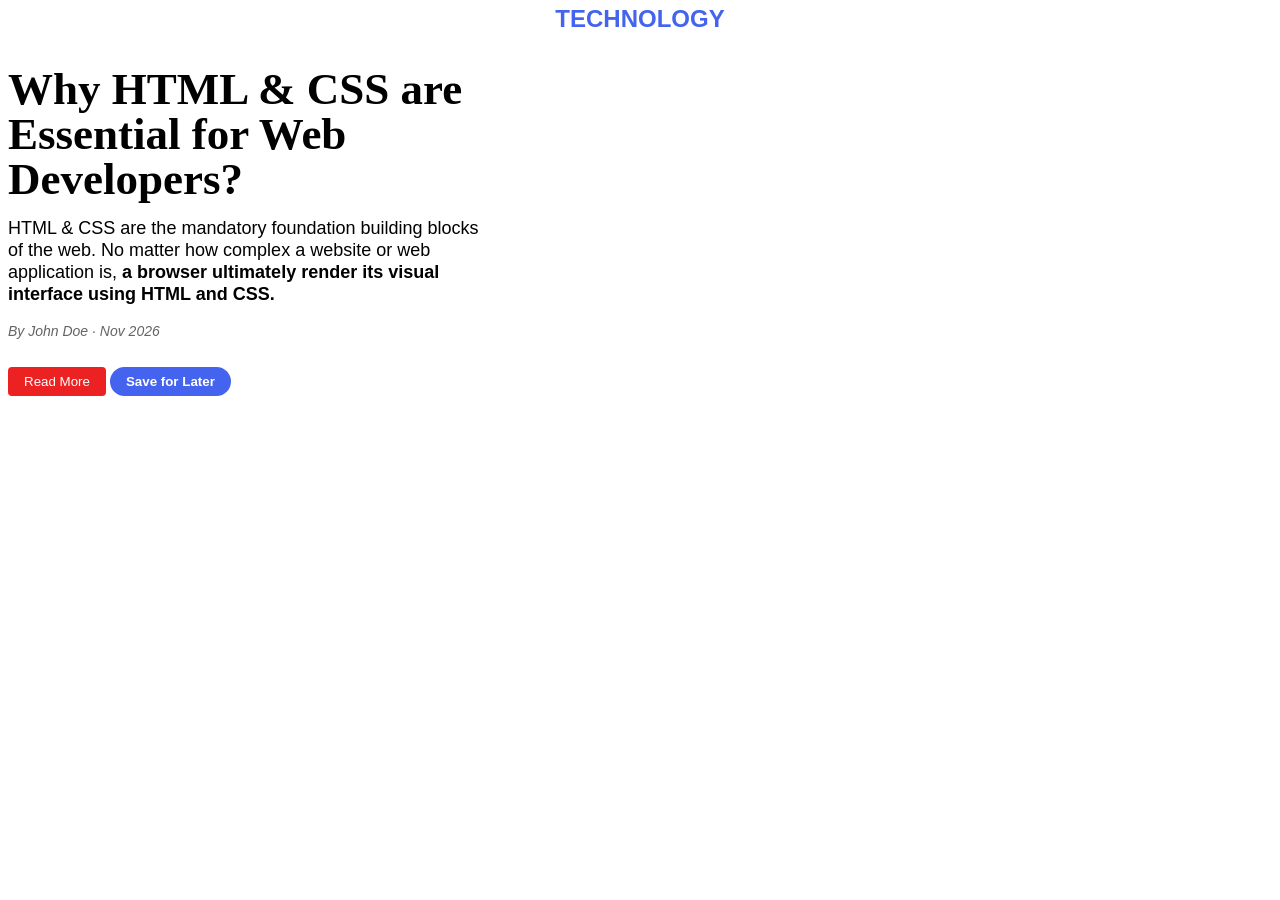
<file: artical-preview-card/index.html>
<!DOCTYPE html>
<html lang="en">
<head>
    <meta charset="UTF-8">
    <meta http-equiv="X-UA-Compatible" content="IE=edge">
    <meta name="viewport" content="width=device-width, initial-scale=1.0">
    <title> Tech News Artical Preview Card</title>
    <link rel="stylesheet" href="style.css">
</head>
<body>
    <p class="category-tag">
        TECHNOLOGY
    </p>

    <h2 class="heading">
        Why HTML & CSS are Essential for Web Developers? 
    </h2>

    <p class="subheading">
       HTML & CSS are the mandatory foundation building blocks of the web. No matter how complex a website or web application is, 
       <strong>a browser ultimately render its visual interface using HTML and CSS.</strong> 
    </p>

    <p class="author-name">
        By John Doe &#183; Nov 2026
    </p>

    <button class="read-btn">
        Read More
    </button>

    <button class="save-btn">
        Save for Later
    </button>
</body>
</html>
</file>
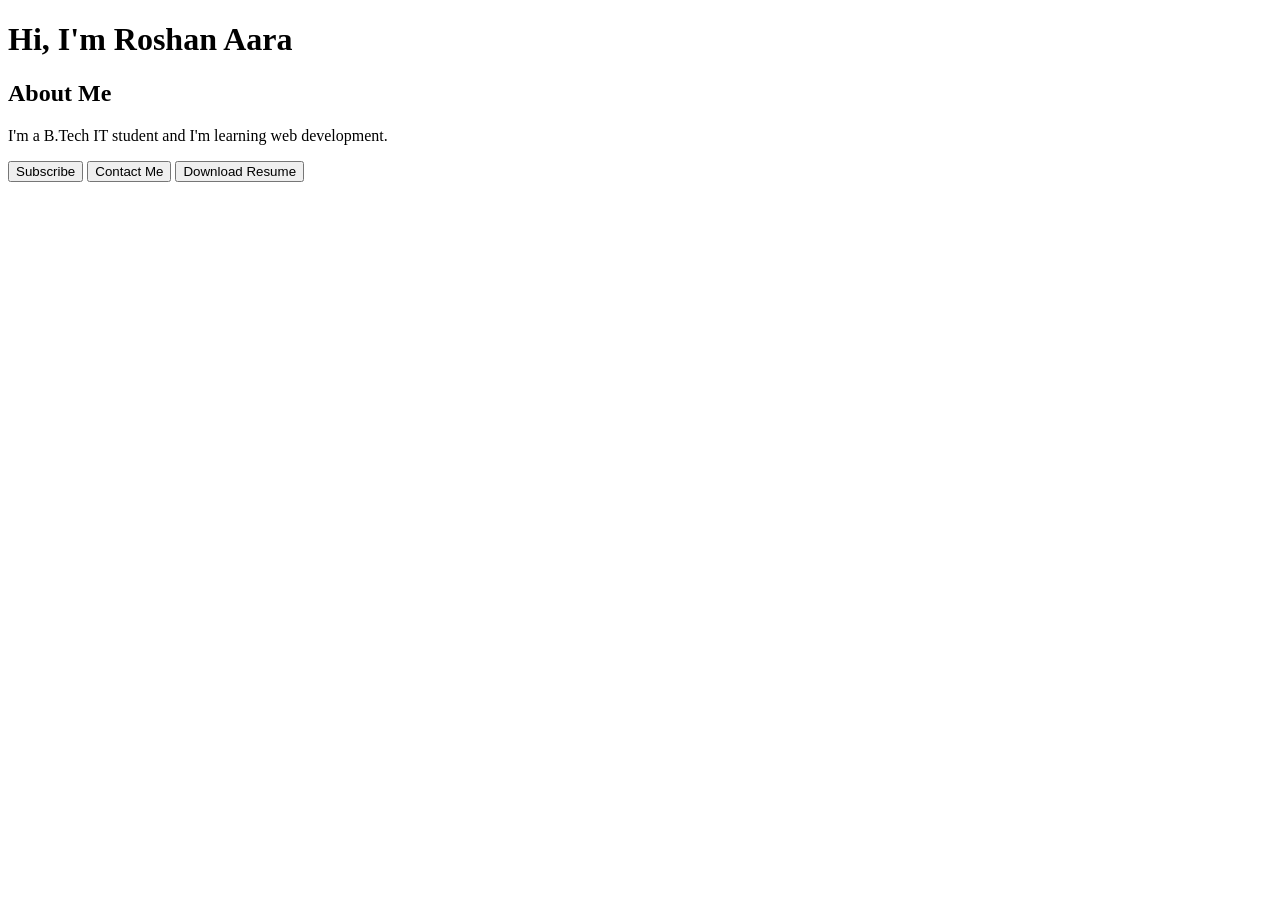
<file: basic-html-practice/index.html>
<!DOCTYPE html>
<html lang="en">
<head>
    <meta charset="UTF-8">
    <meta http-equiv="X-UA-Compatible" content="IE=edge">
    <meta name="viewport" content="width=device-width, initial-scale=1.0">
    <title>Basic HTML Practice</title>
</head>
<body>
    <h1>
        Hi, I'm Roshan Aara
    </h1>

    <h2>
        About Me
    </h2>

    <p>
        I'm a B.Tech IT student and I'm learning web development.
    </p>

    <button>
        Subscribe
    </button>

    <button>
        Contact Me
    </button>

    <button>
        Download Resume
    </button>
</body>
</html>
</file>
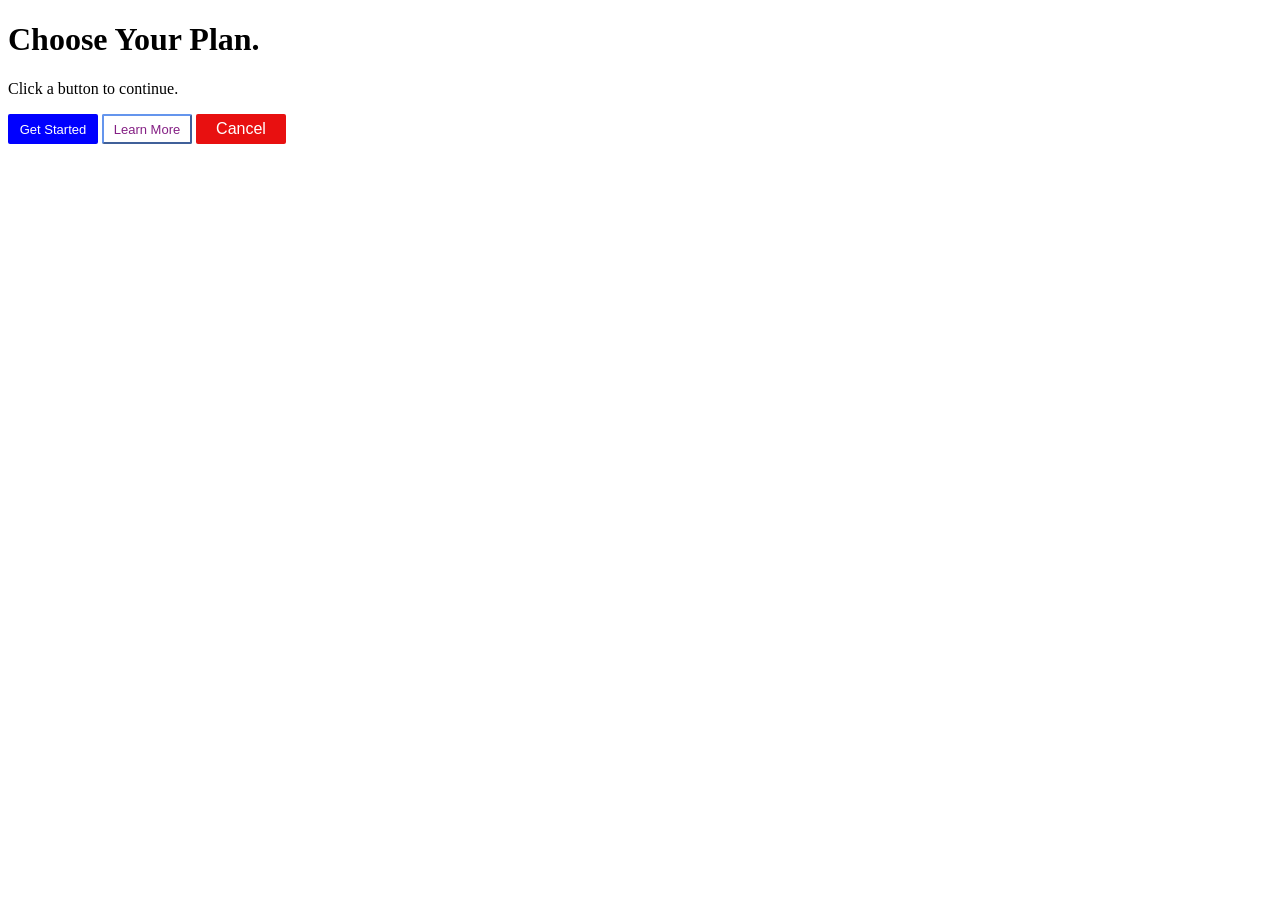
<file: cta-button-set/index.html>
<!DOCTYPE html>
<html lang="en">
<head>
    <meta charset="UTF-8">
    <meta http-equiv="X-UA-Compatible" content="IE=edge">
    <meta name="viewport" content="width=device-width, initial-scale=1.0">
    <title>Call-to-Action (CTA) Button Set</title>
    <link rel="stylesheet" href="style.css">
</head>
<body>
    <h1>
        Choose Your Plan.
    </h1>

    <p>
        Click a button to continue.
    </p>

    <button class="primary-btn">
        Get Started
    </button>

    <button class="secondary-btn">
        Learn More
    </button>

    <button class="warning-btn">
        Cancel
    </button>
</body>
</html>
</file>
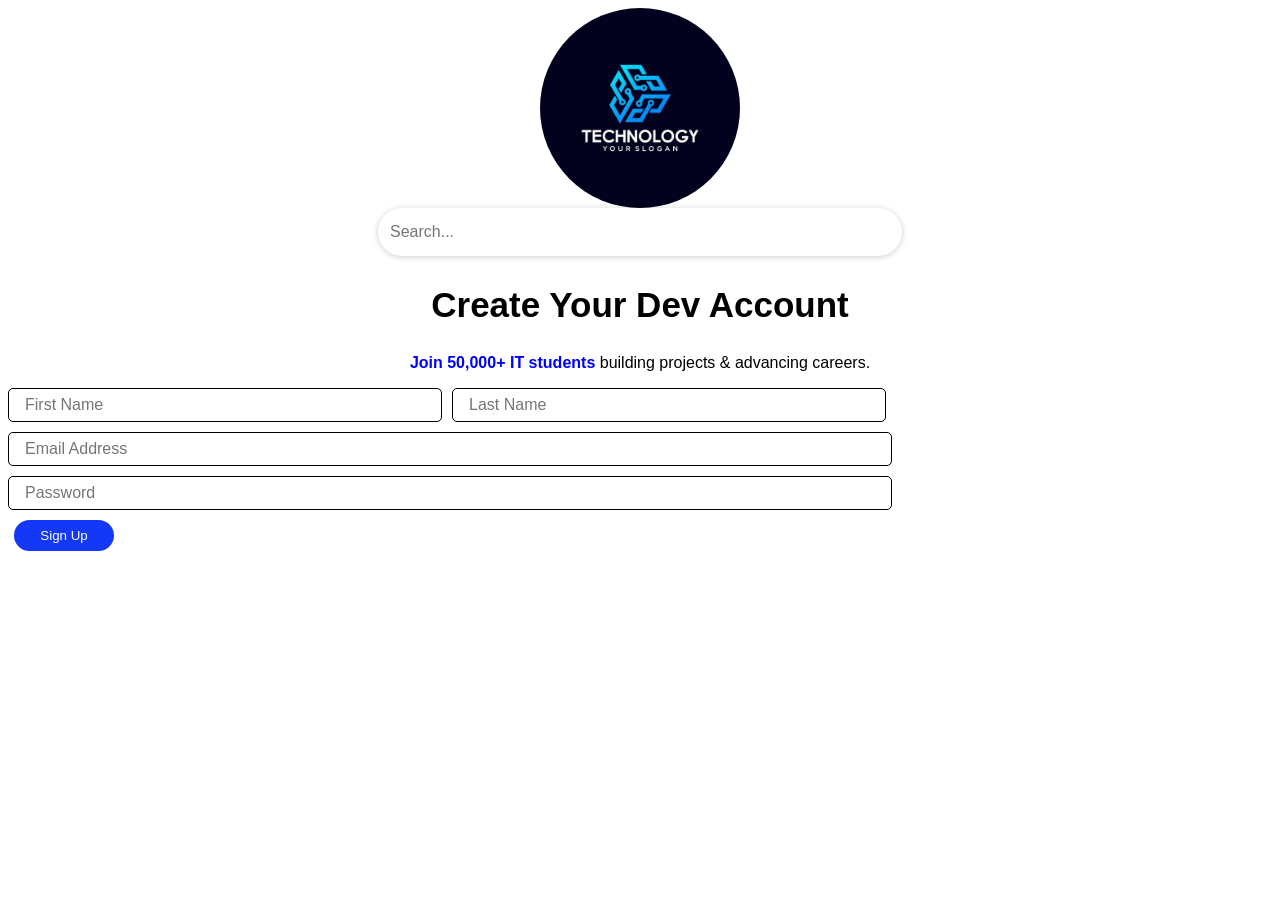
<file: developer-signup-form/index.html>
<!DOCTYPE html>
<html lang="en">
<head>
    <meta charset="UTF-8">
    <meta http-equiv="X-UA-Compatible" content="IE=edge">
    <meta name="viewport" content="width=device-width, initial-scale=1.0">
    <title>Brand search & Dev Form Layout</title>
    <link rel="stylesheet" href="style.css">
</head>
<body>
    <img class="tech-logo" src="images/technology-logo.jpg" alt="Tech Logo">

    <input class="search-bar" type="text" placeholder="Search...">

    <h2 class="heading">Create Your Dev Account</h2>

    <p class="subtext">
        <span class="highlight"> Join 50,000+ IT students</span>
        building projects & advancing careers.
    </p>

    <input class="first-name" type="text" placeholder="First Name">

    <input class="last-name" type="text" placeholder="Last Name">

    <input class="email" type="text" placeholder="Email Address">

    <input class="password" type="text" placeholder="Password">

    <button class="sign-up-btn">
        Sign Up
    </button>
</body>
</html>
</file>
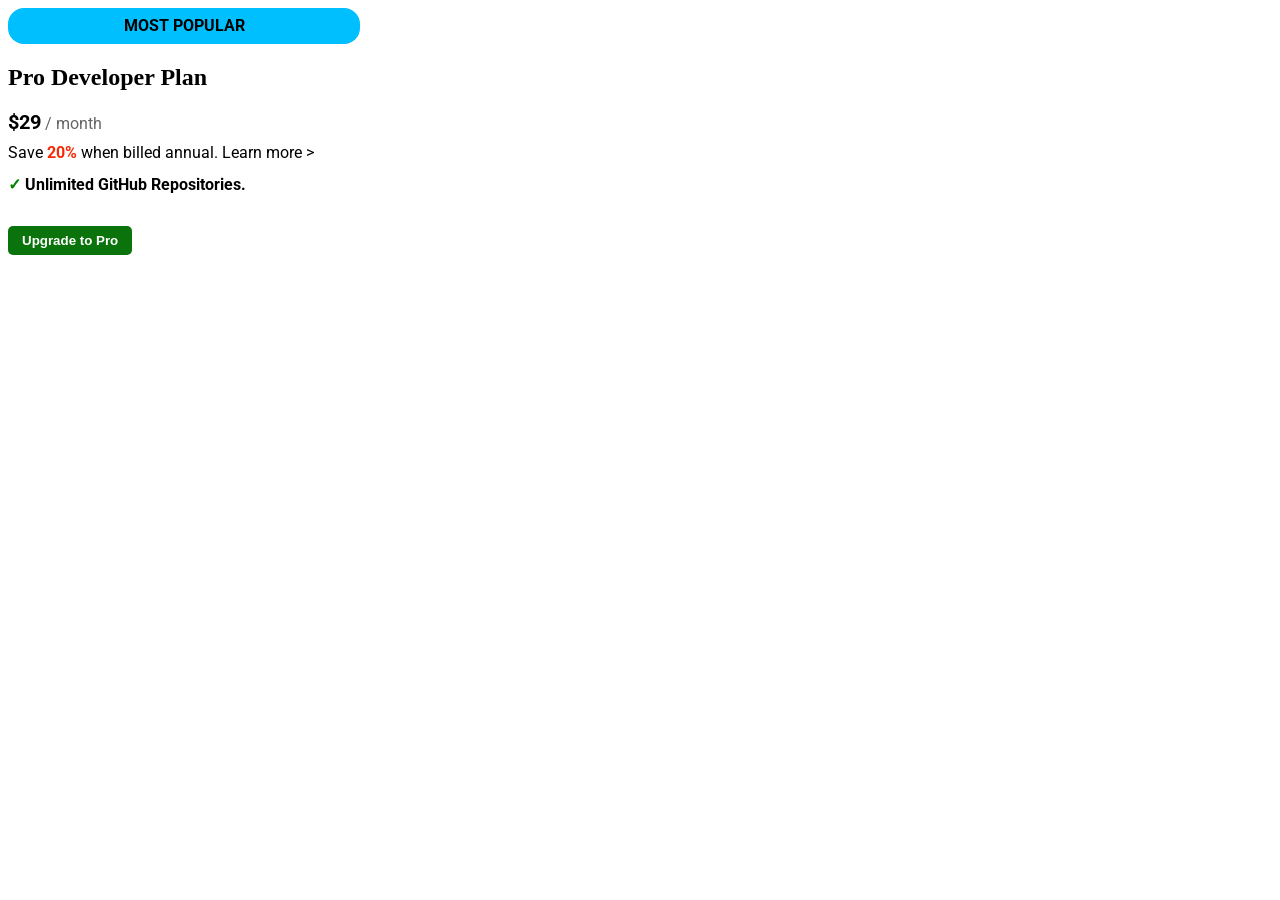
<file: saas-pricing-card/index.html>
<!DOCTYPE html>
<html lang="en">
<head>
    <meta charset="UTF-8">
    <meta http-equiv="X-UA-Compatible" content="IE=edge">
    <meta name="viewport" content="width=device-width, initial-scale=1.0">
    <title>SaaS Pricing Card</title>
    <link rel="stylesheet" href="style.css">
    <link rel="preconnect" href="https://fonts.googleapis.com">
<link rel="preconnect" href="https://fonts.gstatic.com" crossorigin>
<link href="https://fonts.googleapis.com/css2?family=Roboto:ital,wght@0,100..900;1,100..900&display=swap" rel="stylesheet">
</head>
<body>
  <p class="label">
    MOST POPULAR
  </p>
  
  <h2>
    Pro Developer Plan
  </h2>

  <p class="currency">
    <span class="price">$29</span>
    <span class="month">/ month</span>
  </p>

  <p class="discount-note">
    Save <span class="discount">20%</span> when billed annual.
    <span class="learn-more">Learn more</span> &gt;
  </p>

  <p class="feature-list">
    <span class="mark">&#10003;</span>
    <span class="github"> Unlimited GitHub Repositories.</span>
  </p>

  <button class="upgrade-to-pro-btn">
    Upgrade to Pro
  </button>
</body>
</html>
</file>
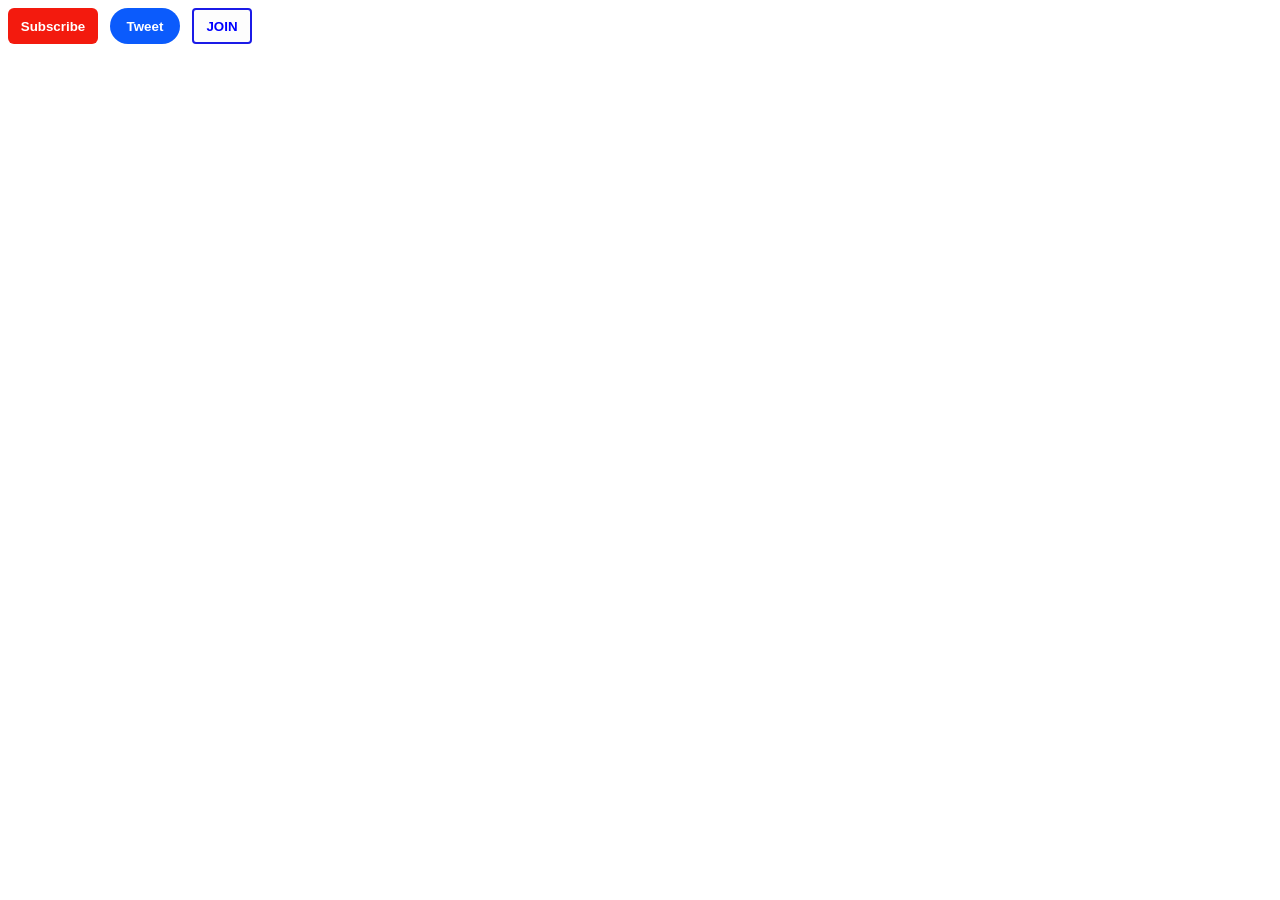
<file: social-buttons-hover/index.html>
<!DOCTYPE html>
<html lang="en">
<head>
    <meta charset="UTF-8">
    <meta http-equiv="X-UA-Compatible" content="IE=edge">
    <meta name="viewport" content="width=device-width, initial-scale=1.0">
    <title>Social-Buttons-Hover</title>
    <link rel="stylesheet" href="style.css">
</head>
<body>
    <button class="subscribe-btn">
        Subscribe
    </button>

    <button class="tweet-btn">
        Tweet
    </button>

    <button class="join-btn">
        JOIN
    </button>
</body>
</html>
</file>
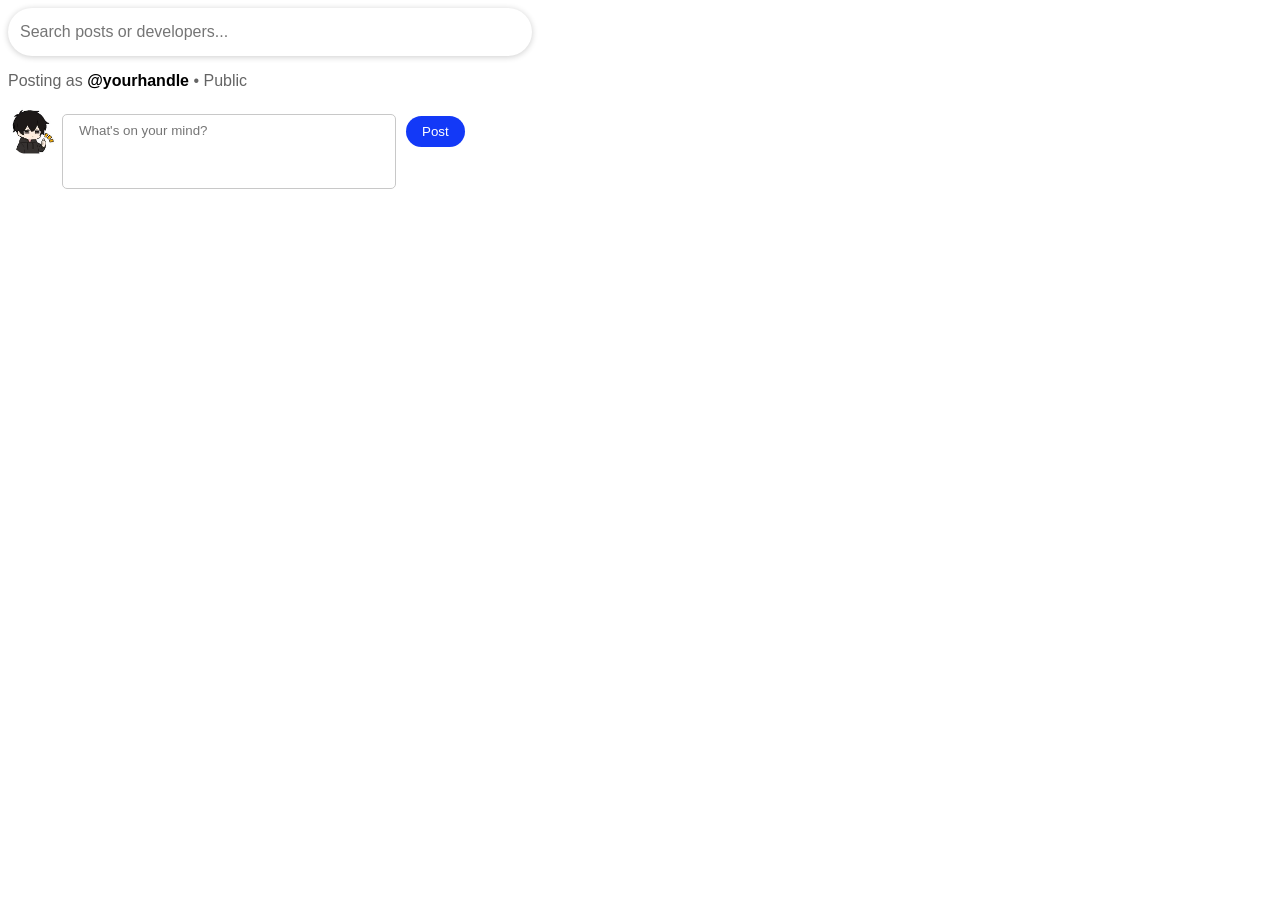
<file: social-post-composer/index.html>
<!DOCTYPE html>
<html lang="en">
<head>
    <meta charset="UTF-8">
    <meta http-equiv="X-UA-Compatible" content="IE=edge">
    <meta name="viewport" content="width=device-width, initial-scale=1.0">
    <title>Social Media Post Composer</title>
    <link rel="stylesheet" href="style.css">
</head>
<body>
    <input class="google-search" type="text" placeholder="Search posts or developers...">
    
    <p class="status">
        Posting as <span class="bold">@yourhandle</span> &#8226; Public
    </p>
    
    <img class="profile-picture" src="chibi-pfp.jpg" alt="Profile">

    <input class="composer-input" type="text" placeholder="What's on your mind?">

    <button class="post-btn">
        Post
    </button>
</body>
</html>
</file>
<file: artical-preview-card/style.css>
p {
    font-family: Arial;
    margin-top: 0;
    margin-bottom: 0;
    line-height: 22px;
}

.category-tag {
    text-align: center;
    font-size: 24px;
    font-weight: bold;
    color: rgb(68, 99, 238);
    margin-bottom: 5px;
}

.heading {
    font-size: 45px;
    font-weight: bold;
    margin-bottom: 15px;
    width: 460px;
    line-height: 45px;
}

.subheading {
   width: 480px;
    margin-bottom: 15px;
    font-size: 18px;
}

.author-name {
    color: rgb(100, 100, 100);
    margin-bottom: 25px;
    font-size: 14px;
    font-style: italic;
}

button {
    color: white;
    border: none;
    padding-left: 16px;
    padding-right: 16px;
    padding-top: 7px;
    padding-bottom: 7px;
    cursor: pointer;
}

.read-btn {
    background-color: rgb(236, 33, 33); 
    border-radius: 4px;
    transition: opacity 0.15s;
}

.read-btn:hover {
    background-color: rgb(191, 25, 25);
}

.save-btn {
    background-color: rgb(68, 99, 238);
    border-radius: 15px;
    transition: opacity 0.15s;
    font-weight: bold;
}

.save-btn:hover {
    opacity: 0.8;
}
</file>
<file: cta-button-set/style.css>
.primary-btn {
    background-color: blue;
    color: white;
    border: none;
    height: 30px;
    width: 90px;
    border-radius: 2px;
    cursor: pointer;
    font-size: small;
    font-weight: 100px;
}

.secondary-btn {
    background-color: transparent;
    border-color: cornflowerblue;
    color:rgb(132, 31, 132);
    height: 30px;
    width: 90px;
    border-radius: 2px;
    cursor: pointer;
    font-size: small;
    font-weight: 100px;
}

.warning-btn {
    background-color: rgb(232, 16, 16);
    color: white;
    border: none;
    height: 30px;
    width: 90px;
    border-radius: 2px;
    cursor: pointer;
    font-size: medium;
    font-weight: 100px;
}
</file>
<file: developer-signup-form/style.css>
.tech-logo {
    display: block;
    object-fit: contain;
    width: 200px;
    border-radius: 100px;
    margin: 0 auto;
}

.search-bar {
    display: block;
    width: 500px; 
    font-size: 16px;
    border: none;
    border-radius: 50px;
    padding-left: 12px;
    padding-right: 12px;
    padding-top: 15px;
    padding-bottom: 15px;
    box-shadow: 0px 1px 6px rgba(0, 0, 0, 0.2);
    margin: 0 auto;
 }

 .heading {
     font-family: Arial;
     font-size: 35px;
     text-align: center;
 }

 .highlight {
     font-size: 16px;
     font-weight: bold;
     color: blue;
 }

 .subtext {
     font-family: Arial;
     font-size: 16px;
     text-align: center;
    }

  .first-name, .last-name {
      display: inline-block;
      font-size: 16px;
      width: 400px;
      padding-left: 16px;
      padding-right: 16px;
      padding-top: 7px;
      padding-bottom: 7px;
      margin-right: 6px;
      margin-bottom: 10px;
      border-radius: 5px;
      border: 1px solid;
  }  

.email, .password {
    display: block;
    font-size: 16px;
    width: 850px;
    padding-left: 16px;
    padding-right: 16px;
    padding-top: 7px;
    padding-bottom: 7px;
    margin-bottom: 10px;
    border-radius: 5px;
    border: 1px solid;
}

.sign-up-btn {
    display: block;
    width: 100px;
    background-color: rgb(19, 57, 247);
    color: white;
    border: none;
    padding-left: 16px;
    padding-right: 16px;
    padding-top: 8px;
    padding-bottom: 8px;
    border-radius: 20px;
    cursor: pointer;
    margin-left: 6px;
    margin-top: 10px;
    margin-bottom: 100px;
    transition: opacity 0.15s;
}

.sign-up-btn:hover {
    opacity: 0.8;
}

.sign-up-btn:active {
    opacity: 0.6;
}
</file>
<file: saas-pricing-card/style.css>
p {
    font-family: Roboto;
    margin-top: 0;
    margin-bottom: 0;
    line-height: 22px;
}

.label {
    width: 320px;
    padding-left: 16px;
    padding-right: 16px;
    padding-top: 7px;
    padding-bottom: 7px;
    border: 1px;
    border-radius: 16px;
    background-color: deepskyblue;
    text-align: center;
    margin-bottom: 7px;
    font-weight: bold;
}

.currency {
    margin-bottom: 7px;
}

.price {
    font-size: 20px;
    font-weight: bold;
}

.month {
    color: rgb(100, 100, 100);
}

.discount-note {
    margin-bottom: 10px;
}

.discount {
    color: rgb(247, 40, 4);
    font-weight: bold;
}

.learn-more:hover {
    text-decoration: underline;
    cursor: pointer;
}

.mark {
    color: green;
    font-weight: bold;
}

.feature-list {
    margin-bottom: 30px;
}

.github {
    font-weight: bold;
}

button {
    color: white;
    background-color: rgb(11, 115, 11);
    border: none;
    padding-left: 14px;
    padding-right: 14px;
    padding-top: 7px;
    padding-bottom: 7px;
    border-radius: 5px;
    font-weight: bold;
    margin-bottom: 50px;
    cursor: pointer;
    transition: opacity 0.15s;
}

button:hover {
    opacity: 0.8;
}

button:active {
    opacity: 0.6;
}
</file>
<file: social-buttons-hover/style.css>
.subscribe-btn {
    background-color: rgb(243, 26, 14);
    color: white;
    border: none;
    height: 36px;
    width: 90px;
    border-radius: 6px;
    font-weight: bold;
    cursor: pointer;
    margin-right: 8px;
    transition: background-color 0.15s, opacity 0.15s;
}

.subscribe-btn:hover {
    background-color: rgb(201, 24, 15);
}

.subscribe-btn:active {
    opacity: 0.5;
}

.tweet-btn {
    background-color: rgb(11, 91, 252);
    color: white;
    border: none;
    height: 36px;
    width: 70px;
    border-radius: 25px;
    font-weight: bold;
    cursor: pointer;
    margin-right: 8px;
    transition: box-shadow 0.15s, opacity 0.15s;
}

.tweet-btn:hover {
    box-shadow: 5px 5px 10px rgba(0, 0, 0, 0.15);
}

.tweet-btn:active {
    opacity: 0.5;
}

.join-btn {
    background-color: rgb(253, 253, 253);
    color: blue;
    border: 2px solid;
    border-color: rgb(27, 27, 231);
    border-radius: 4px;
    height: 36px;
    width: 60px;
    cursor: pointer;
    font-weight: bold;
    padding: 2px;
    transition: background-color 0.15s, opacity 0.15s;
}

.join-btn:hover {
    background-color: blue;
    color: white;
}

.join-btn:active {
    opacity: 0.5;
}
</file>
<file: social-post-composer/style.css>
.google-search {
    width: 500px; 
    font-size: 16px;
    border: none;
    border-radius: 50px;
    padding-left: 12px;
    padding-right: 12px;
    padding-top: 15px;
    padding-bottom: 15px;
    box-shadow: 0px 1px 6px rgba(0, 0, 0, 0.2);
 }

 .status {
     font-family: Arial;
     color: rgb(100, 100, 100);
     font-size: 16px;
 }

 .bold {
     font-weight: bold;
     color: black;
 }

 .profile-picture {
     width: 50px;
     height: 50px;
     border-radius: 50px;
     object-fit: cover;
     vertical-align: middle;
 }

 .composer-input {
     border: 1px solid;
     border-radius: 5px;
     border-color: rgb(200, 200, 200);
     width: 300px;
     padding-left: 16px;
     padding-right: 16px;
     padding-top: 8px;
     padding-bottom: 50px;

 }

 .post-btn {
     background-color: rgb(19, 57, 247);
     color: white;
     border: none;
     padding-left: 16px;
     padding-right: 16px;
     padding-top: 8px;
     padding-bottom: 8px;
     border-radius: 20px;
     vertical-align: middle;
     cursor: pointer;
     margin-left: 6px;
 }
</file>
